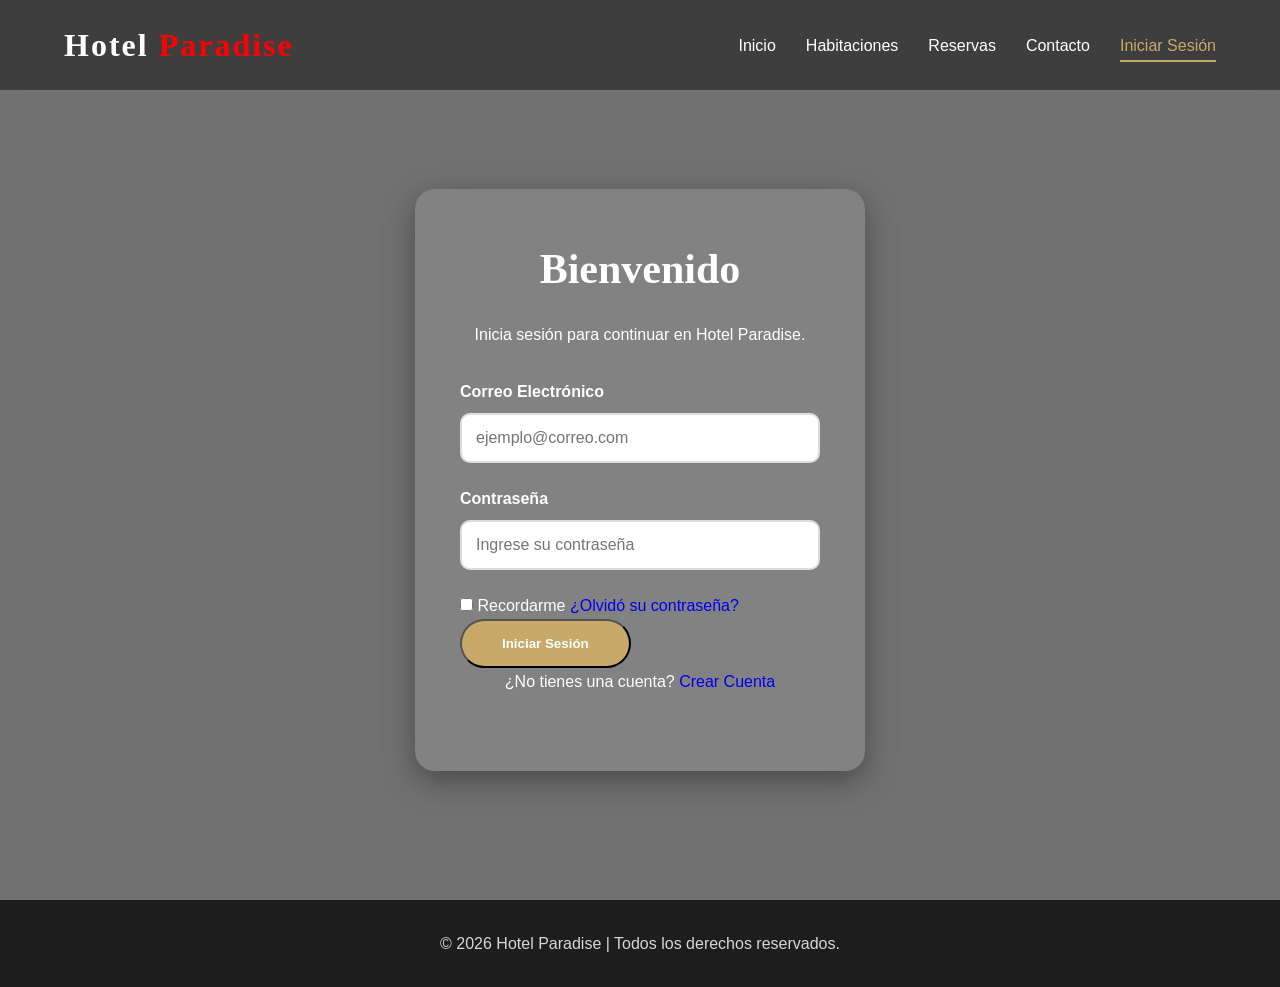
<file: login.html>
<!DOCTYPE html>
<html lang="es">

<head>
    <meta charset="UTF-8">
    <meta name="viewport" content="width=device-width, initial-scale=1.0">

    <title>Iniciar Sesión | Hotel Paradise</title>

    <link rel="stylesheet" href="estilos.css">
</head>

<body>

    <!-- =========================
         HEADER
    ========================== -->

    <header>

        <div class="container">

            <a href="index.html" class="logo">
                Hotel <span>Paradise</span>
            </a>

            <nav>

                <ul>

                    <li>
                        <a href="index.html">
                            Inicio
                        </a>
                    </li>

                    <li>
                        <a href="habitaciones.html">
                            Habitaciones
                        </a>
                    </li>

                    <li>
                        <a href="reservas.html">
                            Reservas
                        </a>
                    </li>

                    <li>
                        <a href="contacto.html">
                            Contacto
                        </a>
                    </li>

                    <li>
                        <a href="login.html" class="active">
                            Iniciar Sesión
                        </a>
                    </li>

                </ul>

            </nav>

        </div>

    </header>


    <!-- =========================
         LOGIN
    ========================== -->

    <main class="login-page">

        <section class="login-container">

            <div class="login-card">

                <h1>Bienvenido</h1>

                <p>
                    Inicia sesión para continuar en Hotel Paradise.
                </p>


                <!--
                    Al presionar el botón, el formulario
                    enviará al usuario a index.html.
                -->

                <form action="index.html" method="get">

                    <div class="input-group">

                        <label for="correo">
                            Correo Electrónico
                        </label>

                        <input
                            type="email"
                            id="correo"
                            name="correo"
                            placeholder="ejemplo@correo.com"
                            required>

                    </div>


                    <div class="input-group">

                        <label for="password">
                            Contraseña
                        </label>

                        <input
                            type="password"
                            id="password"
                            name="password"
                            placeholder="Ingrese su contraseña"
                            minlength="8"
                            required>

                    </div>


                    <div class="remember">

                        <label>

                            <input
                                type="checkbox"
                                name="recordar">

                            Recordarme

                        </label>

                        <a href="#">
                            ¿Olvidó su contraseña?
                        </a>

                    </div>


                    <button
                        type="submit"
                        class="btn">

                        Iniciar Sesión

                    </button>

                </form>


                <div class="register">

                    <p>
                        ¿No tienes una cuenta?
                        <a href="#">
                            Crear Cuenta
                        </a>
                    </p>

                </div>

            </div>

        </section>

    </main>


    <!-- =========================
         FOOTER
    ========================== -->

    <footer>

        <div class="container">

            <p>
                © 2026 Hotel Paradise |
                Todos los derechos reservados.
            </p>

        </div>

    </footer>

</body>

</html>
</file>
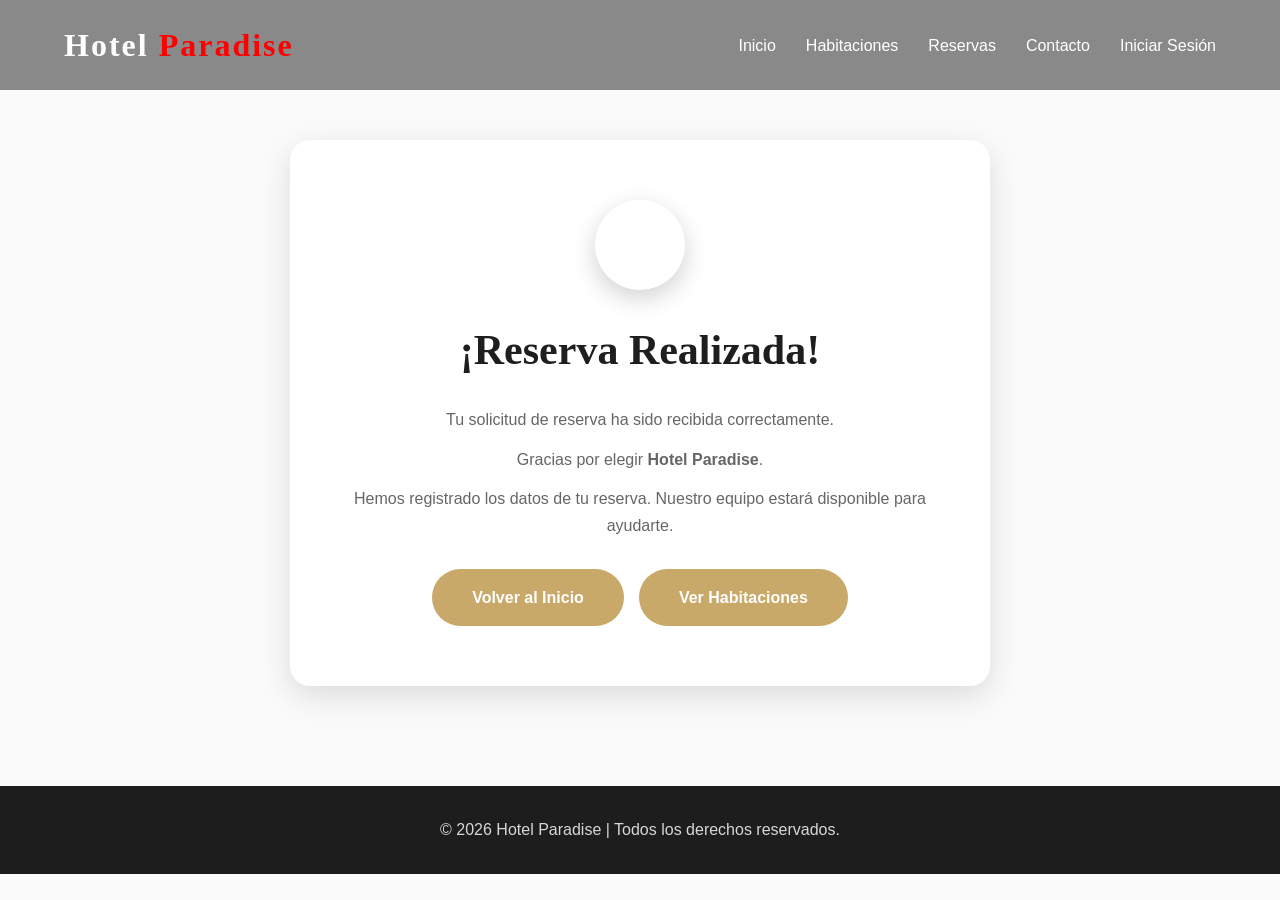
<file: reserva-realizada.html>
<!DOCTYPE html>
<html lang="es">

<head>

    <meta charset="UTF-8">

    <meta name="viewport" content="width=device-width, initial-scale=1.0">

    <title>Reserva Realizada | Hotel Paradise</title>

    <link rel="stylesheet" href="estilos.css">

</head>

<body>

    <!-- =========================
         HEADER
    ========================== -->

    <header>

        <div class="container">

            <a href="index.html" class="logo">
                Hotel <span>Paradise</span>
            </a>

            <nav>

                <ul>

                    <li>
                        <a href="index.html">
                            Inicio
                        </a>
                    </li>

                    <li>
                        <a href="habitaciones.html">
                            Habitaciones
                        </a>
                    </li>

                    <li>
                        <a href="reservas.html">
                            Reservas
                        </a>
                    </li>

                    <li>
                        <a href="contacto.html">
                            Contacto
                        </a>
                    </li>

                    <li>
                        <a href="login.html">
                            Iniciar Sesión
                        </a>
                    </li>

                </ul>

            </nav>

        </div>

    </header>


    <!-- =========================
         CONFIRMACIÓN
    ========================== -->

    <main class="booking">

        <div class="container">

            <div class="form-container confirmation">

                <div class="confirmation-icon">
                    ✓
                </div>

                <h1>
                    ¡Reserva Realizada!
                </h1>

                <p>
                    Tu solicitud de reserva ha sido
                    recibida correctamente.
                </p>

                <p>
                    Gracias por elegir
                    <strong>Hotel Paradise</strong>.
                </p>

                <p>
                    Hemos registrado los datos de tu
                    reserva. Nuestro equipo estará
                    disponible para ayudarte.
                </p>

                <div class="confirmation-buttons">

                    <a
                        href="index.html"
                        class="btn">

                        Volver al Inicio

                    </a>

                    <a
                        href="habitaciones.html"
                        class="btn">

                        Ver Habitaciones

                    </a>

                </div>

            </div>

        </div>

    </main>


    <!-- =========================
         FOOTER
    ========================== -->

    <footer>

        <div class="container">

            <p>
                © 2026 Hotel Paradise |
                Todos los derechos reservados.
            </p>

        </div>

    </footer>

</body>

</html>
</file>
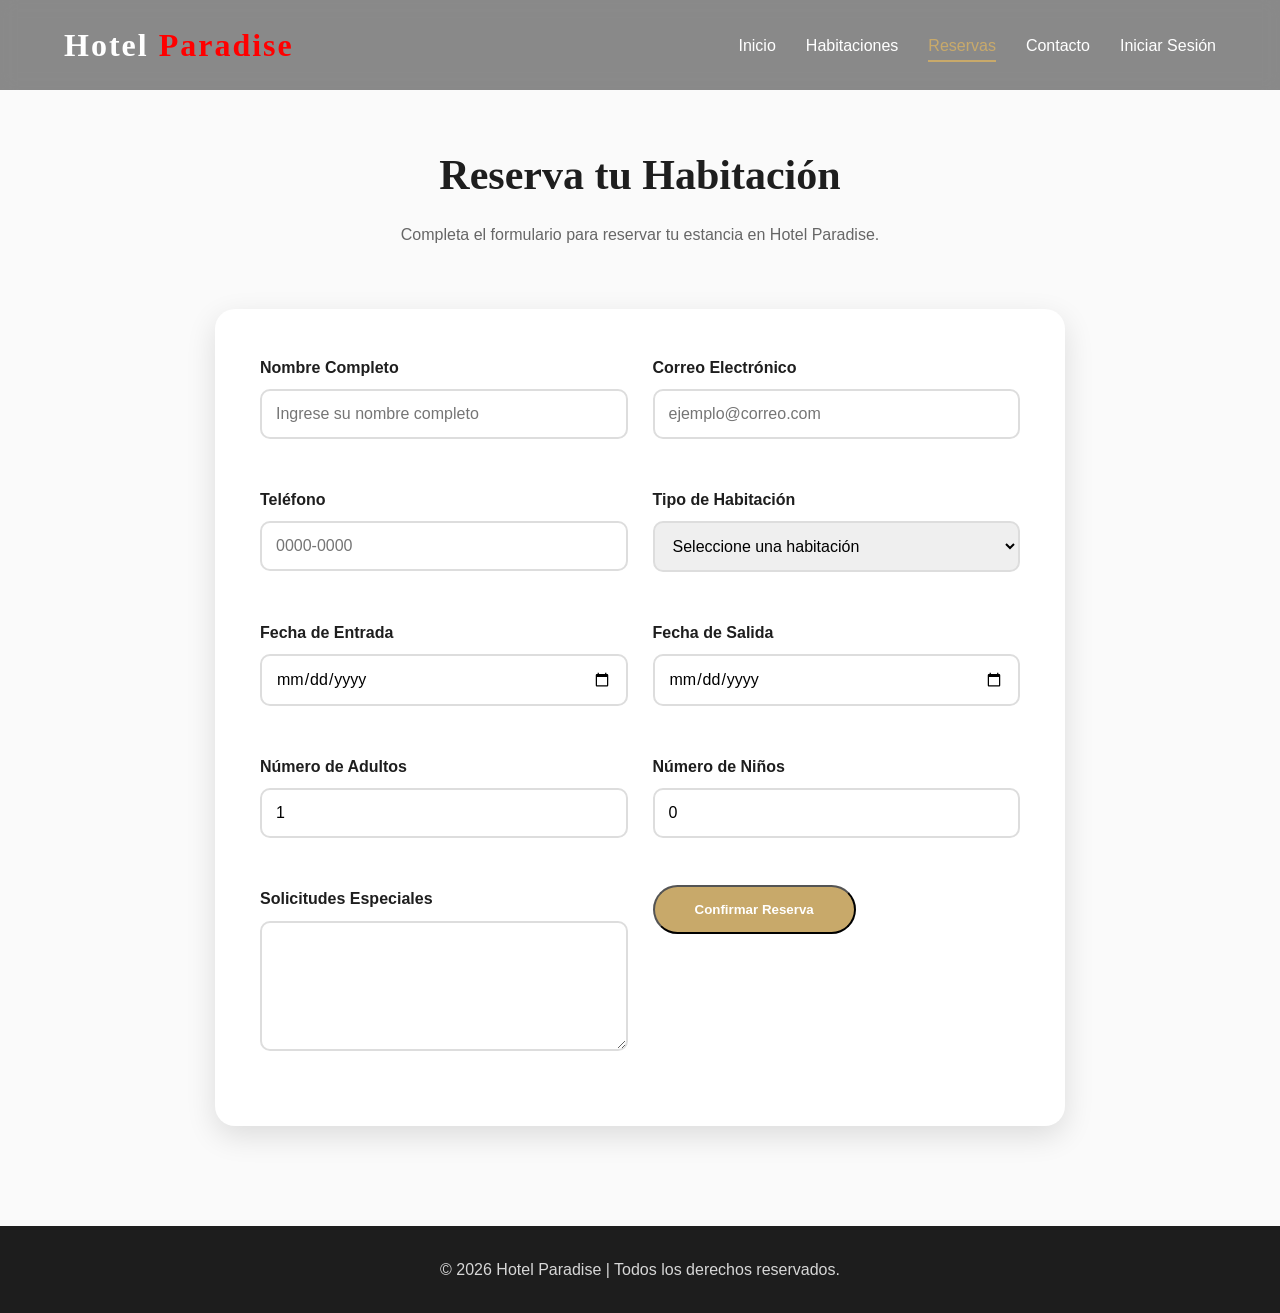
<file: reservas.html>
<!DOCTYPE html>
<html lang="es">

<head>

    <meta charset="UTF-8">

    <meta name="viewport" content="width=device-width, initial-scale=1.0">

    <title>Reservas | Hotel Paradise</title>

    <link rel="stylesheet" href="estilos.css">

</head>

<body>

    <!-- =========================
         HEADER
    ========================== -->

    <header>

        <div class="container">

            <a href="index.html" class="logo">
                Hotel <span>Paradise</span>
            </a>

            <nav>

                <ul>

                    <li>
                        <a href="index.html">
                            Inicio
                        </a>
                    </li>

                    <li>
                        <a href="habitaciones.html">
                            Habitaciones
                        </a>
                    </li>

                    <li>
                        <a href="reservas.html" class="active">
                            Reservas
                        </a>
                    </li>

                    <li>
                        <a href="contacto.html">
                            Contacto
                        </a>
                    </li>

                    <li>
                        <a href="login.html">
                            Iniciar Sesión
                        </a>
                    </li>

                </ul>

            </nav>

        </div>

    </header>


    <!-- =========================
         RESERVAS
    ========================== -->

    <main class="booking">

        <div class="container">

            <div class="section-title">

                <h2>Reserva tu Habitación</h2>

                <p>
                    Completa el formulario para reservar
                    tu estancia en Hotel Paradise.
                </p>

            </div>


            <div class="form-container">

                <!--
                    Al confirmar la reserva,
                    el usuario será enviado
                    a reserva-realizada.html
                -->

                <form
                    action="reserva-realizada.html"
                    method="get">


                    <div class="form-grid">


                        <!-- NOMBRE -->

                        <div class="input-group">

                            <label for="nombre">
                                Nombre Completo
                            </label>

                            <input
                                type="text"
                                id="nombre"
                                name="nombre"
                                placeholder="Ingrese su nombre completo"
                                required>

                        </div>


                        <!-- CORREO -->

                        <div class="input-group">

                            <label for="correo">
                                Correo Electrónico
                            </label>

                            <input
                                type="email"
                                id="correo"
                                name="correo"
                                placeholder="ejemplo@correo.com"
                                required>

                        </div>


                        <!-- TELÉFONO -->

                        <div class="input-group">

                            <label for="telefono">
                                Teléfono
                            </label>

                            <input
                                type="tel"
                                id="telefono"
                                name="telefono"
                                placeholder="0000-0000"
                                required>

                        </div>


                        <!-- HABITACIÓN -->

                        <div class="input-group">

                            <label for="habitacion">
                                Tipo de Habitación
                            </label>

                            <select
                                id="habitacion"
                                name="habitacion"
                                required>

                                <option value="">
                                    Seleccione una habitación
                                </option>

                                <option value="Deluxe">
                                    Habitación Deluxe
                                </option>

                                <option value="Premium">
                                    Habitación Premium
                                </option>

                                <option value="Ejecutiva">
                                    Suite Ejecutiva
                                </option>

                                <option value="Familiar">
                                    Habitación Familiar
                                </option>

                                <option value="Luna de Miel">
                                    Suite Luna de Miel
                                </option>

                                <option value="Presidencial">
                                    Suite Presidencial
                                </option>

                            </select>

                        </div>


                        <!-- FECHA DE ENTRADA -->

                        <div class="input-group">

                            <label for="entrada">
                                Fecha de Entrada
                            </label>

                            <input
                                type="date"
                                id="entrada"
                                name="entrada"
                                required>

                        </div>


                        <!-- FECHA DE SALIDA -->

                        <div class="input-group">

                            <label for="salida">
                                Fecha de Salida
                            </label>

                            <input
                                type="date"
                                id="salida"
                                name="salida"
                                required>

                        </div>


                        <!-- ADULTOS -->

                        <div class="input-group">

                            <label for="adultos">
                                Número de Adultos
                            </label>

                            <input
                                type="number"
                                id="adultos"
                                name="adultos"
                                min="1"
                                max="6"
                                value="1"
                                required>

                        </div>


                        <!-- NIÑOS -->

                        <div class="input-group">

                            <label for="ninos">
                                Número de Niños
                            </label>

                            <input
                                type="number"
                                id="ninos"
                                name="ninos"
                                min="0"
                                max="6"
                                value="0">

                        </div>


                        <!-- SOLICITUDES -->

                        <div class="input-group full">

                            <label for="solicitudes">
                                Solicitudes Especiales
                            </label>

                            <textarea
                                id="solicitudes"
                                name="solicitudes"
                                placeholder="Escriba alguna solicitud especial...">
                            </textarea>

                        </div>


                        <!-- BOTÓN -->

                        <div class="input-group full">

                            <button
                                type="submit"
                                class="btn">

                                Confirmar Reserva

                            </button>

                        </div>

                    </div>

                </form>

            </div>

        </div>

    </main>


    <!-- =========================
         FOOTER
    ========================== -->

    <footer>

        <div class="container">

            <p>
                © 2026 Hotel Paradise |
                Todos los derechos reservados.
            </p>

        </div>

    </footer>

</body>

</html>
</file>
<file: estilos.css>
/* =========================================================
   HOTEL PARADISE - HOJA DE ESTILOS
   Módulo 1.5 - Diseño de páginas web
   ========================================================= */


/* =========================================================
   RESET & VARIABLES
   ========================================================= */

:root {
    --dorado: #c8a96a;
    --dorado2: #b58f43;
    --negro: #1e1e1e;
    --gris: #666;
    --claro: #f8f8f8;
    --blanco: #ffffff;
    --sombra: 0 10px 30px rgba(0, 0, 0, 0.15);
}

* {
    margin: 0;
    padding: 0;
    box-sizing: border-box;
}

html {
    scroll-behavior: smooth;
}

body {
    font-family: 'Poppins', sans-serif;
    background: #fafafa;
    color: var(--negro);
    line-height: 1.7;
}

img {
    width: 100%;
    display: block;
}

a {
    text-decoration: none;
}

ul {
    list-style: none;
}


/* =========================================================
   CONTENEDOR
   ========================================================= */

.container {
    width: 90%;
    max-width: 1200px;
    margin: auto;
}


/* =========================================================
   HEADER & NAVEGACIÓN
   ========================================================= */

header {
    position: fixed;
    top: 0;
    left: 0;
    width: 100%;
    background: rgba(0, 0, 0, 0.45);
    backdrop-filter: blur(8px);
    z-index: 999;
    transition: 0.4s;
}

header .container {
    display: flex;
    justify-content: space-between;
    align-items: center;
    padding: 18px 0;
}

.logo {
    font-size: 32px;
    font-family: 'Playfair Display', serif;
    color: white;
    font-weight: bold;
    letter-spacing: 2px;
}

.logo span {
    color:#FF0000;
}

nav ul {
    display: flex;
    gap: 30px;
}

nav a {
    color: white;
    font-weight: 500;
    transition: all 0.3s ease;
    position: relative;
}

nav a:hover {
    color: var(--dorado);
}

nav a::after {
    content: "";
    position: absolute;
    left: 0;
    bottom: -8px;
    width: 0;
    height: 2px;
    background: var(--dorado);
    transition: all 0.3s ease;
}

nav a:hover::after,
nav a.active::after {
    width: 100%;
}

nav a.active {
    color: var(--dorado);
}


/* =========================================================
   HERO / BANNER PRINCIPAL
   ========================================================= */

.hero {
    height: 100vh;
    background:
        linear-gradient(rgba(0, 0, 0, 0.45),
        rgba(0, 0, 0, 0.45)),
        url("https://images.unsplash.com/photo-1566073771259-6a8506099945?auto=format&fit=crop&w=1600&q=80");
    background-size: cover;
    background-position: center;
    display: flex;
    justify-content: center;
    align-items: center;
    text-align: center;
    color: white;
}

.hero-content {
    max-width: 750px;
}

.hero h1 {
    font-size: 65px;
    font-family: 'Playfair Display', serif;
    margin-bottom: 20px;
}

.hero p {
    font-size: 20px;
    margin-bottom: 40px;
}


/* =========================================================
   BOTONES
   ========================================================= */

.btn {
    display: inline-block;
    background: var(--dorado);
    color: white;
    padding: 15px 40px;
    border-radius: 40px;
    transition: all 0.3s ease;
    font-weight: 600;
}

.btn:hover {
    background: var(--dorado2);
    transform: translateY(-4px);
    box-shadow: 0 10px 25px rgba(0, 0, 0, 0.25);
}


/* =========================================================
   TÍTULOS DE SECCIÓN
   ========================================================= */

.section-title {
    text-align: center;
    margin-bottom: 60px;
}

.section-title h2 {
    font-size: 42px;
    font-family: 'Playfair Display', serif;
    color: var(--negro);
}

.section-title p {
    color: var(--gris);
    margin-top: 10px;
}


/* =========================================================
   SOBRE NOSOTROS
   ========================================================= */

.about {
    padding: 100px 0;
    background: white;
}

.about-content {
    display: grid;
    grid-template-columns: repeat(auto-fit, minmax(350px, 1fr));
    gap: 50px;
    align-items: center;
}

.about img {
    border-radius: 20px;
    box-shadow: var(--sombra);
}

.about h3 {
    font-size: 36px;
    font-family: 'Playfair Display', serif;
    margin-bottom: 20px;
}

.about p {
    margin-bottom: 20px;
    color: var(--gris);
}


/* =========================================================
   SERVICIOS
   ========================================================= */

.services {
    padding: 100px 0;
    background: var(--claro);
}

.service-grid {
    display: grid;
    grid-template-columns: repeat(auto-fit, minmax(250px, 1fr));
    gap: 30px;
}

.service-card {
    background: white;
    padding: 40px 30px;
    text-align: center;
    border-radius: 20px;
    transition: all 0.3s ease;
    box-shadow: 0 5px 20px rgba(0, 0, 0, 0.08);
}

.service-card:hover {
    transform: translateY(-10px);
    box-shadow: var(--sombra);
}

.service-card img {
    width: 80px;
    height: 80px;
    object-fit: contain;
    margin: 0 auto 25px;
}

.service-card h3 {
    margin-bottom: 15px;
    font-size: 24px;
}

.service-card p {
    color: var(--gris);
}


/* =========================================================
   HABITACIONES - CARDS & GRID
   ========================================================= */

.rooms {
    padding: 140px 0 100px;
    background: white;
}

.room-grid {
    display: grid;
    grid-template-columns: repeat(auto-fit, minmax(330px, 1fr));
    gap: 35px;
}

.room-card {
    background: white;
    border-radius: 20px;
    overflow: hidden;
    box-shadow: 0 8px 25px rgba(0, 0, 0, 0.12);
    transition: all 0.4s ease;
}

.room-card:hover {
    transform: translateY(-12px);
    box-shadow: var(--sombra);
}

.room-card img {
    height: 250px;
    object-fit: cover;
    transition: transform 0.5s ease;
}

.room-card:hover img {
    transform: scale(1.08);
}

.room-info {
    padding: 30px;
}

.room-info h3 {
    font-size: 28px;
    font-family: 'Playfair Display', serif;
}

.price {
    color: var(--dorado2);
    font-size: 28px;
    font-weight: bold;
    margin: 15px 0;
}

.room-info li {
    margin-bottom: 10px;
    color: var(--gris);
}


/* =========================================================
   FORMULARIOS
   ========================================================= */

.input-group {
    margin-bottom: 22px;
}

.input-group label {
    display: block;
    margin-bottom: 8px;
    font-weight: 600;
}

.input-group input,
.input-group select,
.input-group textarea {
    width: 100%;
    padding: 14px;
    border: 2px solid #ddd;
    outline: none;
    border-radius: 10px;
    font-size: 16px;
    font-family: 'Poppins', sans-serif;
    transition: all 0.3s ease;
}

.input-group input:focus,
.input-group select:focus,
.input-group textarea:focus {
    border-color: var(--dorado);
    box-shadow: 0 0 12px rgba(200, 169, 106, 0.35);
}

.input-group textarea {
    resize: vertical;
    min-height: 130px;
}


/* =========================================================
   LOGIN
   ========================================================= */

.login-page {
    min-height: 100vh;
    display: flex;
    justify-content: center;
    align-items: center;
    padding: 140px 20px 80px;
    background:
        linear-gradient(rgba(0,0,0,.55), rgba(0,0,0,.55)),
        url("https://images.unsplash.com/photo-1522708323590-d24dbb6b0267?auto=format&fit=crop&w=1600&q=80");
    background-size: cover;
    background-position: center;
}

.login-container {
    width: 100%;
    display: flex;
    justify-content: center;
}

.login-card {
    width: 100%;
    max-width: 450px;
    background: rgba(255,255,255,.12);
    backdrop-filter: blur(15px);
    padding: 45px;
    border-radius: 20px;
    box-shadow: 0 10px 30px rgba(0,0,0,.35);
    color: white;
}

.login-card h1 {
    font-family: 'Playfair Display', serif;
    text-align: center;
    margin-bottom: 15px;
    font-size: 42px;
}

.login-card p {
    text-align:center;
    margin-bottom: 30px;
}


/* =========================================================
   RESERVAS & CONTACTO
   ========================================================= */

.contact,
.booking {
    padding: 140px 0 100px;
    background: #fafafa;
}

.form-container {
    max-width: 850px;
    margin: auto;
    background: white;
    padding: 45px;
    border-radius: 20px;
    box-shadow: 0 10px 30px rgba(0,0,0,.12);
}

.form-grid {
    display: grid;
    grid-template-columns: repeat(auto-fit, minmax(280px, 1fr));
    gap: 25px;
}

.full-width {
    grid-column: 1 / -1;
}


/* =========================================================
   MAPA
   ========================================================= */

.map {
    margin-top: 60px;
    border-radius: 20px;
    overflow: hidden;
    box-shadow: 0 10px 30px rgba(0,0,0,.15);
}

.map iframe {
    width: 100%;
    height: 450px;
    border: 0;
}


/* =========================================================
   FOOTER
   ========================================================= */

footer {
    background: #1d1d1d;
    color: white;
    padding: 30px 0;
    text-align: center;
}

footer p {
    color: #d7d7d7;
}


/* =========================================================
   DISEÑO RESPONSIVO
   ========================================================= */

@media (max-width: 992px) {

    .hero h1 {
        font-size: 50px;
    }

    .about-content {
        grid-template-columns: 1fr;
    }
}

@media (max-width: 768px) {

    header .container {
        flex-direction: column;
        gap: 20px;
    }

    nav ul {
        flex-wrap: wrap;
        justify-content: center;
        gap: 15px;
    }

    .hero {
        padding: 0 20px;
    }

    .hero h1 {
        font-size: 40px;
    }

    .hero p {
        font-size: 18px;
    }

    .section-title h2 {
        font-size: 34px;
    }

    .login-card {
        padding: 35px;
    }
}

@media (max-width: 480px) {

    .hero h1 {
        font-size: 32px;
    }

    .logo {
        font-size: 26px;
    }

    .btn {
        width: 100%;
        text-align: center;
    }

    .login-card {
        padding: 25px;
    }
}
/* =========================================================
   CONFIRMACIÓN DE RESERVA
   ========================================================= */

.confirmation {
    max-width: 700px;
    margin: 0 auto;
    text-align: center;
    padding: 60px 40px;
}

.confirmation-icon {
    width: 90px;
    height: 90px;
    margin: 0 auto 25px;

    display: flex;
    align-items: center;
    justify-content: center;

    border-radius: 50%;

    background: var(--gold);
    color: white;

    font-size: 50px;
    font-weight: bold;

    box-shadow: 0 8px 25px rgba(0,0,0,.18);
}

.confirmation h1 {
    font-family: 'Playfair Display', serif;
    font-size: 42px;
    margin-bottom: 20px;
}

.confirmation p {
    color: #666;
    margin-bottom: 12px;
}

.confirmation-buttons {
    display: flex;
    justify-content: center;
    gap: 15px;
    flex-wrap: wrap;
    margin-top: 30px;
}

@media (max-width: 480px) {

    .confirmation {
        padding: 40px 20px;
    }

    .confirmation h1 {
        font-size: 32px;
    }

    .confirmation-buttons .btn {
        width: 100%;
    }

}
</file>
